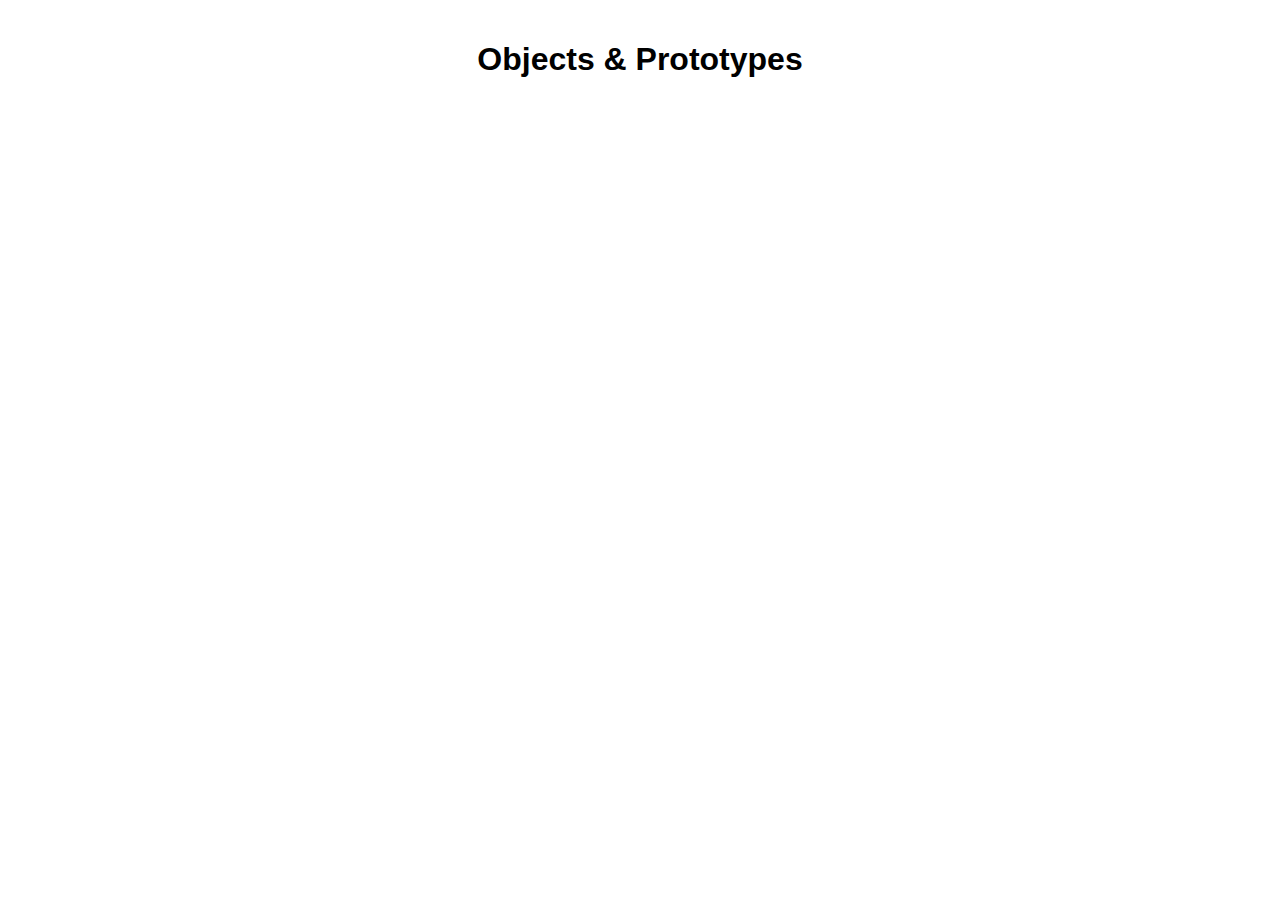
<file: src/index.html>
<!DOCTYPE html>
<html lang="en">
<head>
  <meta charset="UTF-8">
  <meta name="viewport" content="width=device-width, initial-scale=1.0">
  <title>Product Display</title>
  <link rel="stylesheet" href="styles.css">
</head>
<body>
  <h1>Objects & Prototypes</h1>

  <div id="product-container" class="products">
    
  </div>


  <!-- <input id="searchInput" oninput="myFunction()" type="text"> -->

  <!-- <form id="searchForm" action="/src/results.html" method="GET">
    <input id="searchInput2" name="query" type="text">
    <button type="submit">Search</button>
  </form> -->
  <script src="app2.js" ></script>
</body>
</html>
</file>
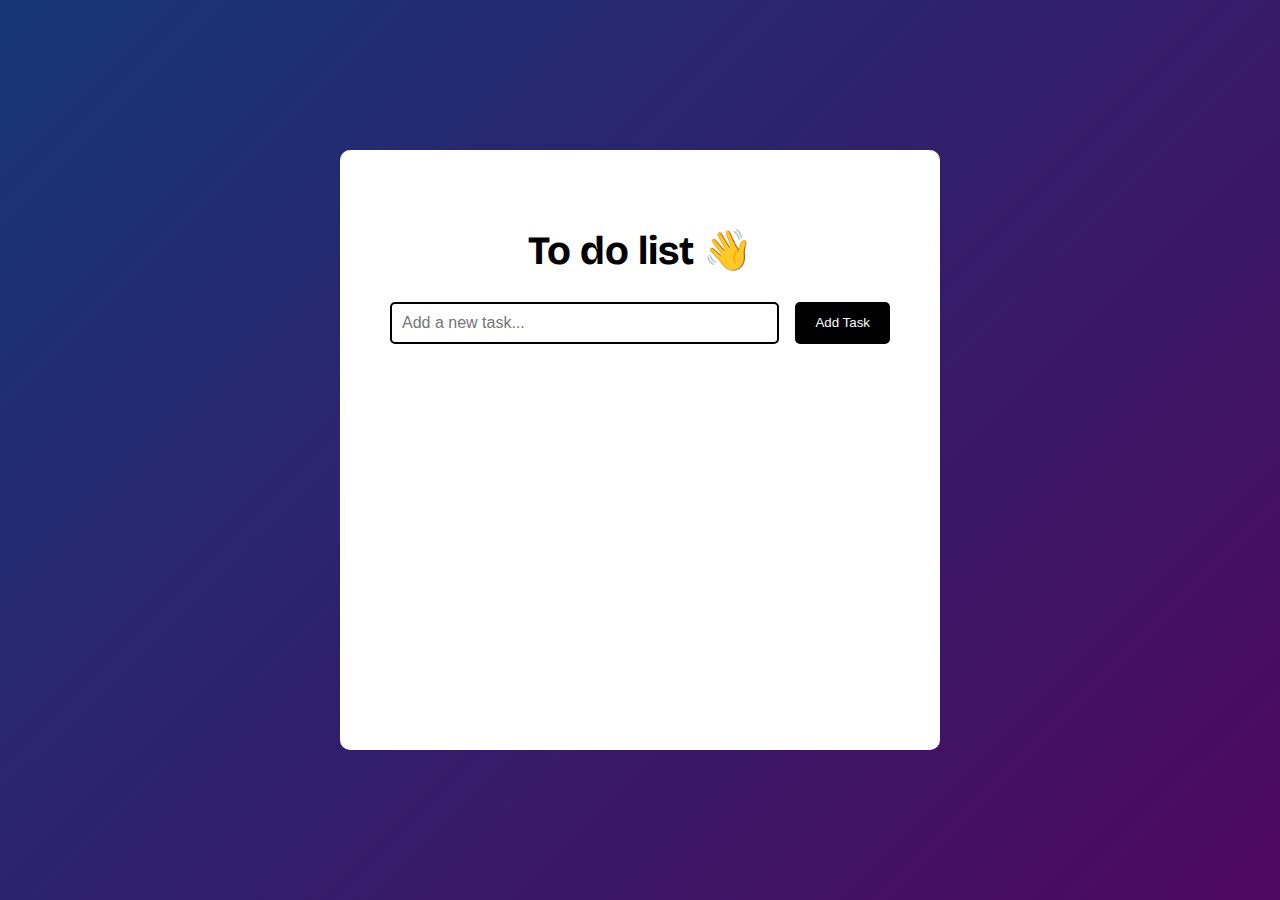
<file: src/crud-operations/index.html>
<!DOCTYPE html>
<html lang="en">
<head>
  <meta charset="UTF-8">
  <meta name="viewport" content="width=device-width, initial-scale=1.0">
  <title>To- Do List Application</title>
  <link rel="stylesheet" href="styles.css">
</head>
<body>
  <div class="container">
    <h1>To do list 👋</h1>
      <form id="taskForm">
        <input type="text" id="taskInput" placeholder="Add a new task..." required>
          <button type="submit">Add Task</button>
      </form>

      <div id="taskList" class="tasks">
      </div>
  </div>

  <!-- Edit Modal -->
  <div id="editModal" class="modal">
    <div class="modal-content">
      <span class="close">&times;</span>
      <h2>Edit Task 📝</h2>
      <input type="text" id="editTaskInput" required>
      <button id="updateTaskButton">Update Task</button>
    </div>
  </div>

  <!-- Delete Modal -->
  <div id="deleteModal" class="modal">
    <div class="modal-content">
      <span class="close-delete">&times;</span>
      <h2>Are you sure you want to delete this task 🥹?</h2>
      <div class="delete-modal-btns">
        <button id="confirmDeleteButton">Yes, Delete</button>
        <button id="cancelDeleteButton">No, Cancel</button>
    </div>
    </div>
  </div>

  <script src="script.js"></script>
  
</body>
</html>
</file>
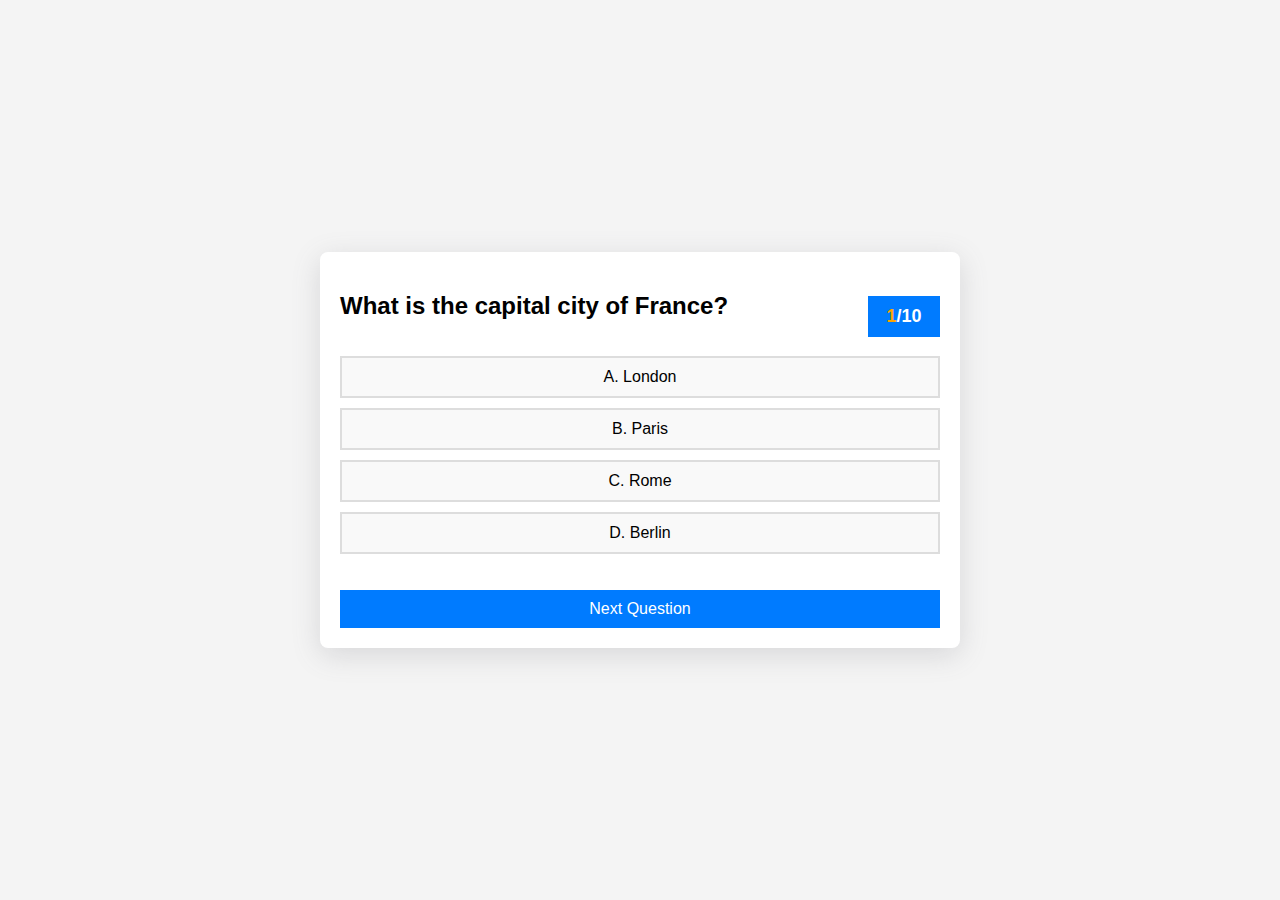
<file: src/quizz/index.html>
<!DOCTYPE html>
<html lang="en">
<head>
    <meta charset="UTF-8">
    <meta name="viewport" content="width=device-width, initial-scale=1.0">
    <title>Science Quiz</title>
    <link rel="stylesheet" href="styles.css">
</head>
<body>
    <div class="quiz-container">
        <!-- Quiz questions and answers will be dynamically added here -->
        <div id="quiz">
            <div class="heading">
                <h2 id="question">What is a map?</h2>
                <button type="button" class="total-qtns">
                    <span id="current-qtn" class="current-qtn">0</span>/<span id="total-qtns">10</span>
                </button>
            </div>
                <ul>
                    <li>
                        <button class="option" data-answer="a">Option a</button>
                    </li>
                    <li>
                        <button class="option" data-answer="b">Option b</button>
                    </li>
                    <li>
                        <button class="option" data-answer="c">Option c</button>
                    </li>
                    <li>
                        <button class="option" data-answer="d">Option d</button>
                    </li>
                </ul>
            <button id="next-btn">Next Question</button>
        </div>

         <!-- Quiz completion will be dynamically added here -->
        <div id="results" style="display:none;">
            <h2>Your Score:
                <span id="score">0</span>/10
            </h2>
            <button id="restart-btn">Restart Quiz</button>
        </div>
    </div>

    <script src="script.js"></script>
</body>
</html>
</file>
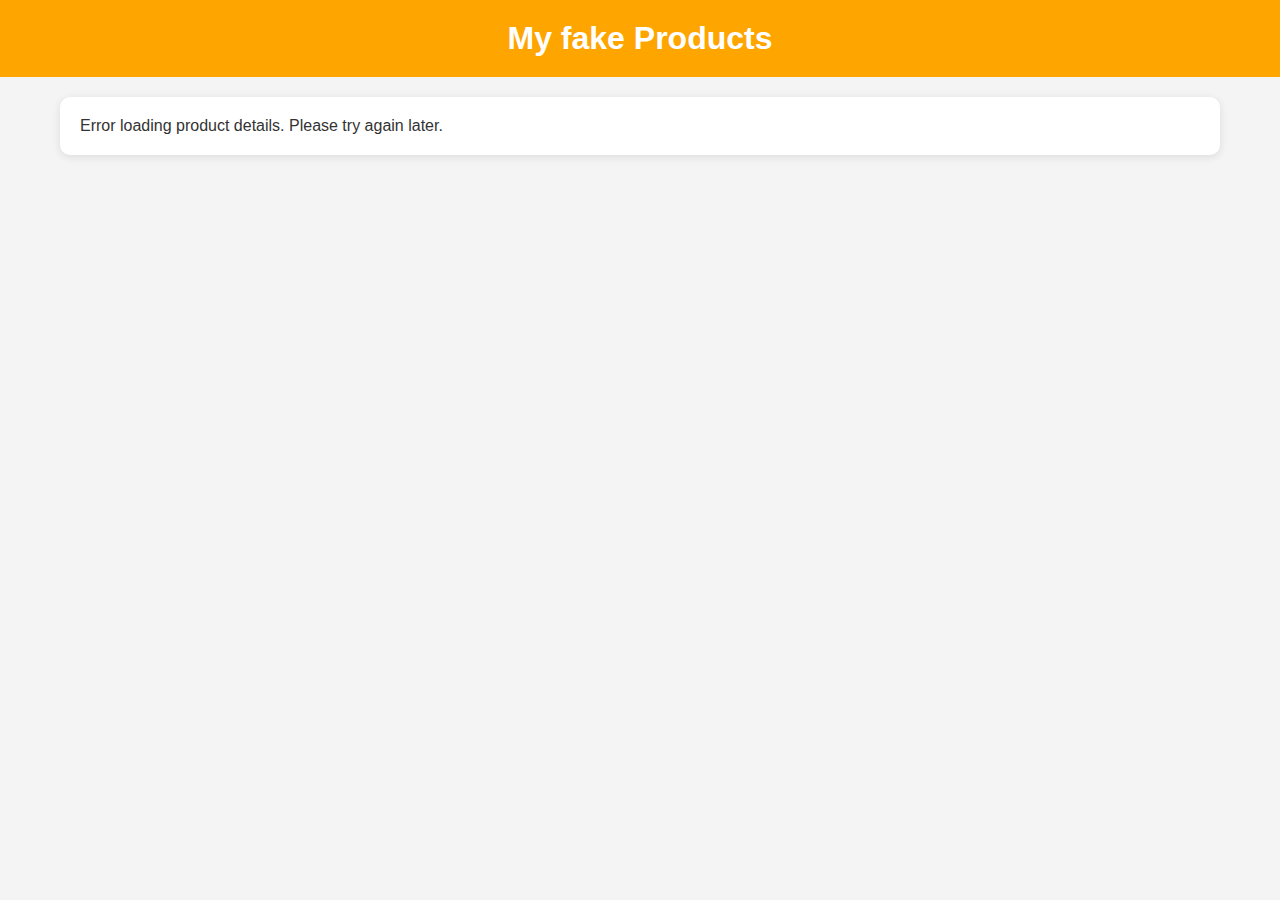
<file: src/e-commerce/product.html>
<!DOCTYPE html>
<html lang="en">
<head>
    <meta charset="UTF-8">
    <meta name="viewport" content="width=device-width, initial-scale=1.0">
    <title>Product Details</title>
    <link rel="stylesheet" href="styles.css">
</head>
<body>
    <header>
        <h1>My fake Products</h1>
    </header>
    <main>
        <div id="spinner" class="spinner"></div>
        <div id="product-details" class="product-detail"></div>
    </main>
    <script src="script.js"></script>
</body>
</html>
</file>
<file: src/styles.css>
body {
  font-family: Arial, sans-serif;
  display: flex;
  flex-direction: column;
  align-items: center;
  margin: 0;
  padding: 20px;
}

.products {
  gap: 20px;
  display: flex;
  align-items: center;
  justify-content: space-center;
}

.product {
  gap: 4px;
  display: flex;
  padding: 10px;
  border-radius: 12px;
  flex-direction: column;
  box-shadow: rgba(0, 0, 0, 0.24) 0px 3px 8px;
}
.product_img {
  width: 200px;
  height: 200px;
  object-fit: cover;
  border-radius: 12px;
}
.product_title {
  font-weight: 700;
  font-size: medium;
  text-align: center;
  width: 300px;
  display: -webkit-box;
  -webkit-box-orient: vertical;
  -webkit-line-clamp: 3;
  overflow: hidden;
}
</file>
<file: src/crud-operations/styles.css>
/* These will be our styles */
/* used: https://uigradients.com/#CoolBlues for background gradients */
@import url("https://fonts.googleapis.com/css2?family=Bricolage+Grotesque:opsz,wght@12..96,200..800&display=swap");

body {
  font-family: "Bricolage Grotesque", sans-serif;
  background: linear-gradient(135deg, #153677, #4e085f);
  margin: 0;
  padding: 0;
  width: 100%;
  display: flex;
  height: 100vh;
  align-items: center;
  justify-content: center;
}

.container {
  width: 500px;
  height: 500px;
  display: flex;
  padding: 50px;
  align-items: center;
  border-radius: 10px;
  flex-direction: column;
  background-color: white;
}

h1 {
  font-size: 2.5rem;
  font-weight: 700;
}

form {
  gap: 1rem;
  width: 100%;
  display: flex;
  margin-bottom: 20px;
  justify-content: space-between;
}

form input,
.modal-content input {
  flex: 1;
  outline: 0;
  padding: 10px;
  font-size: 16px;
  border: 2px solid;
  border-radius: 5px;
}

form button,
.modal-content button {
  padding: 10px 20px;
  border: none;
  background: black;
  color: white;
  cursor: pointer;
  border-radius: 5px;
}

.tasks {
  gap: 1rem;
  width: 100%;
  display: flex;
  margin-bottom: 20px;
  align-items: center;
  text-decoration: none;
  flex-direction: column;
  justify-content: start;
}

li {
  width: 100%;
  display: flex;
  font-weight: 600;
  align-items: center;
  justify-content: space-between;
}

li button {
  border: none;
  color: white;
  cursor: pointer;
  padding: 5px 20px;
  border-radius: 5px;
  /* background: black; */
}

.edit-btn {
  background: #10b981;
}

.delete-btn {
  background: #b91c1c;
}

.modal {
  display: none;
  position: fixed;
  align-items: center;
  justify-content: center;
  z-index: 1;
  left: 0;
  top: 0;
  width: 100%;
  height: 100vh;
  overflow: auto;
  background-color: rgb(0, 0, 0);
  background-color: rgba(0, 0, 0, 0.4);
  padding-top: 60px;
}

.modal-content {
  background-color: #fefefe;
  margin: 5% auto;
  padding: 20px;
  border: 1px solid #888;
  width: 25%;
  border-radius: 10px;
}

.close {
  color: #aaa;
  float: right;
  font-size: 28px;
  font-weight: bold;
}

.close:hover,
.close:focus {
  color: black;
  text-decoration: none;
  cursor: pointer;
}

.delete-modal-btns {
  gap: 10px;
  width: 100%;
  display: flex;
}

.delete-modal-btns button {
  width: 100%;
}
</file>
<file: src/quizz/styles.css>
body {
  font-family: Arial, Helvetica, sans-serif;
  background-color: #f4f4f4;
  margin: 0;
  padding: 0;
  display: flex;
  justify-content: center;
  align-items: center;
  height: 100vh;
}

.quiz-container {
  background-color: #fff;
  border-radius: 8px;
  box-shadow: rgba(100, 100, 111, 0.2) 0px 7px 29px 0px;
  width: 100%;
  padding: 20px;
  max-width: 600px;
}

h2 {
  margin-bottom: 20px;
}

.heading {
  display: flex;
  align-items: center;
  justify-content: space-between;
}
.current-qtn {
  color: #ffa500;
}

.total-qtns {
  border: none;
  width: 12%;
  color: white;
  font-weight: 700;
  font-size: 18px;
  margin-top: 20px;
  background-color: #007bff;
}

.total-qtns:hover {
  background-color: #007bff;
}

ul {
  list-style-type: none;
  padding: 0;
}

li {
  margin-bottom: 10px;
}

button {
  width: 100%;
  padding: 10px;
  font-size: 16px;
  cursor: pointer;
  border: 2px solid #ddd;
  background-color: #f9f9f9;
  transition: background-color 0.3s ease;
}

button:hover {
  background-color: #ddd;
}

#next-btn,
#restart-btn {
  border: none;
  color: white;
  margin-top: 20px;
  background-color: #007bff;
}

#next-btn:hover,
#restart-btn:hover {
  background-color: #0056b3;
}
</file>
<file: src/e-commerce/styles.css>
* {
  box-sizing: border-box;
  margin: 0;
  padding: 0;
}

body {
  font-family: "Arial", sans-serif;
  background-color: #f4f4f4;
  color: #333;
}

header {
  background-color: #ffa500;
  color: #fff;
  padding: 20px;
  text-align: center;
}

header h1 {
  margin: 0;
}

main {
  padding: 20px;
  max-width: 1200px;
  margin: auto;
}

.spinner {
  display: none; /* Initially hidden */
  border: 8px solid #f3f3f3;
  border-top: 8px solid #007bff;
  border-radius: 50%;
  width: 60px;
  height: 60px;
  animation: spin 1s linear infinite;
  margin: 50px auto;
}

@keyframes spin {
  0% {
    transform: rotate(0deg);
  }
  100% {
    transform: rotate(360deg);
  }
}

.product-grid {
  display: grid;
  grid-template-columns: repeat(auto-fill, minmax(200px, 1fr));
  gap: 20px;
}

.product-item {
  background-color: #fff;
  border-radius: 10px;
  box-shadow: 0 2px 8px rgba(0, 0, 0, 0.1);
  overflow: hidden;
  display: flex;
  padding: 0 20px;
  flex-direction: column;
  justify-content: space-between;
  transition: transform 0.3s ease;
}

.product-item:hover {
  transform: translateY(-5px);
}

.product-item img {
  width: 100%;
  height: 200px;
  object-fit: cover;
}

.product-item h3 {
  font-size: 1em;
  margin: 10px 0;
  padding: 0 15px;
}

.product-item p {
  font-size: 1.2em;
  padding: 0 15px;
  color: #888;
}

.btn {
  display: block;
  background-color: #ffa500;
  color: #fff;
  text-align: center;
  padding: 10px 0;
  margin: 15px;
  border-radius: 5px;
  text-decoration: none;
  transition: background-color 0.3s ease;
}

.btn:hover {
  background-color: #0056b3;
}

.product-detail {
  display: flex;
  flex-direction: column;
  align-items: center;
  background-color: #fff;
  padding: 20px;
  border-radius: 10px;
  box-shadow: 0 2px 8px rgba(0, 0, 0, 0.1);
}

.detail-image {
  width: 100%;
  max-width: 400px;
  border-radius: 10px;
  /* margin-bottom: 20px; */
}

.detail-content {
  text-align: center;
}

.detail-content h2 {
  font-size: 2em;
  margin-bottom: 20px;
}

.detail-content p {
  font-size: 1.2em;
  margin-bottom: 20px;
}

.detail-content .btn {
  padding: 10px 20px;
  font-size: 1em;
}
</file>
